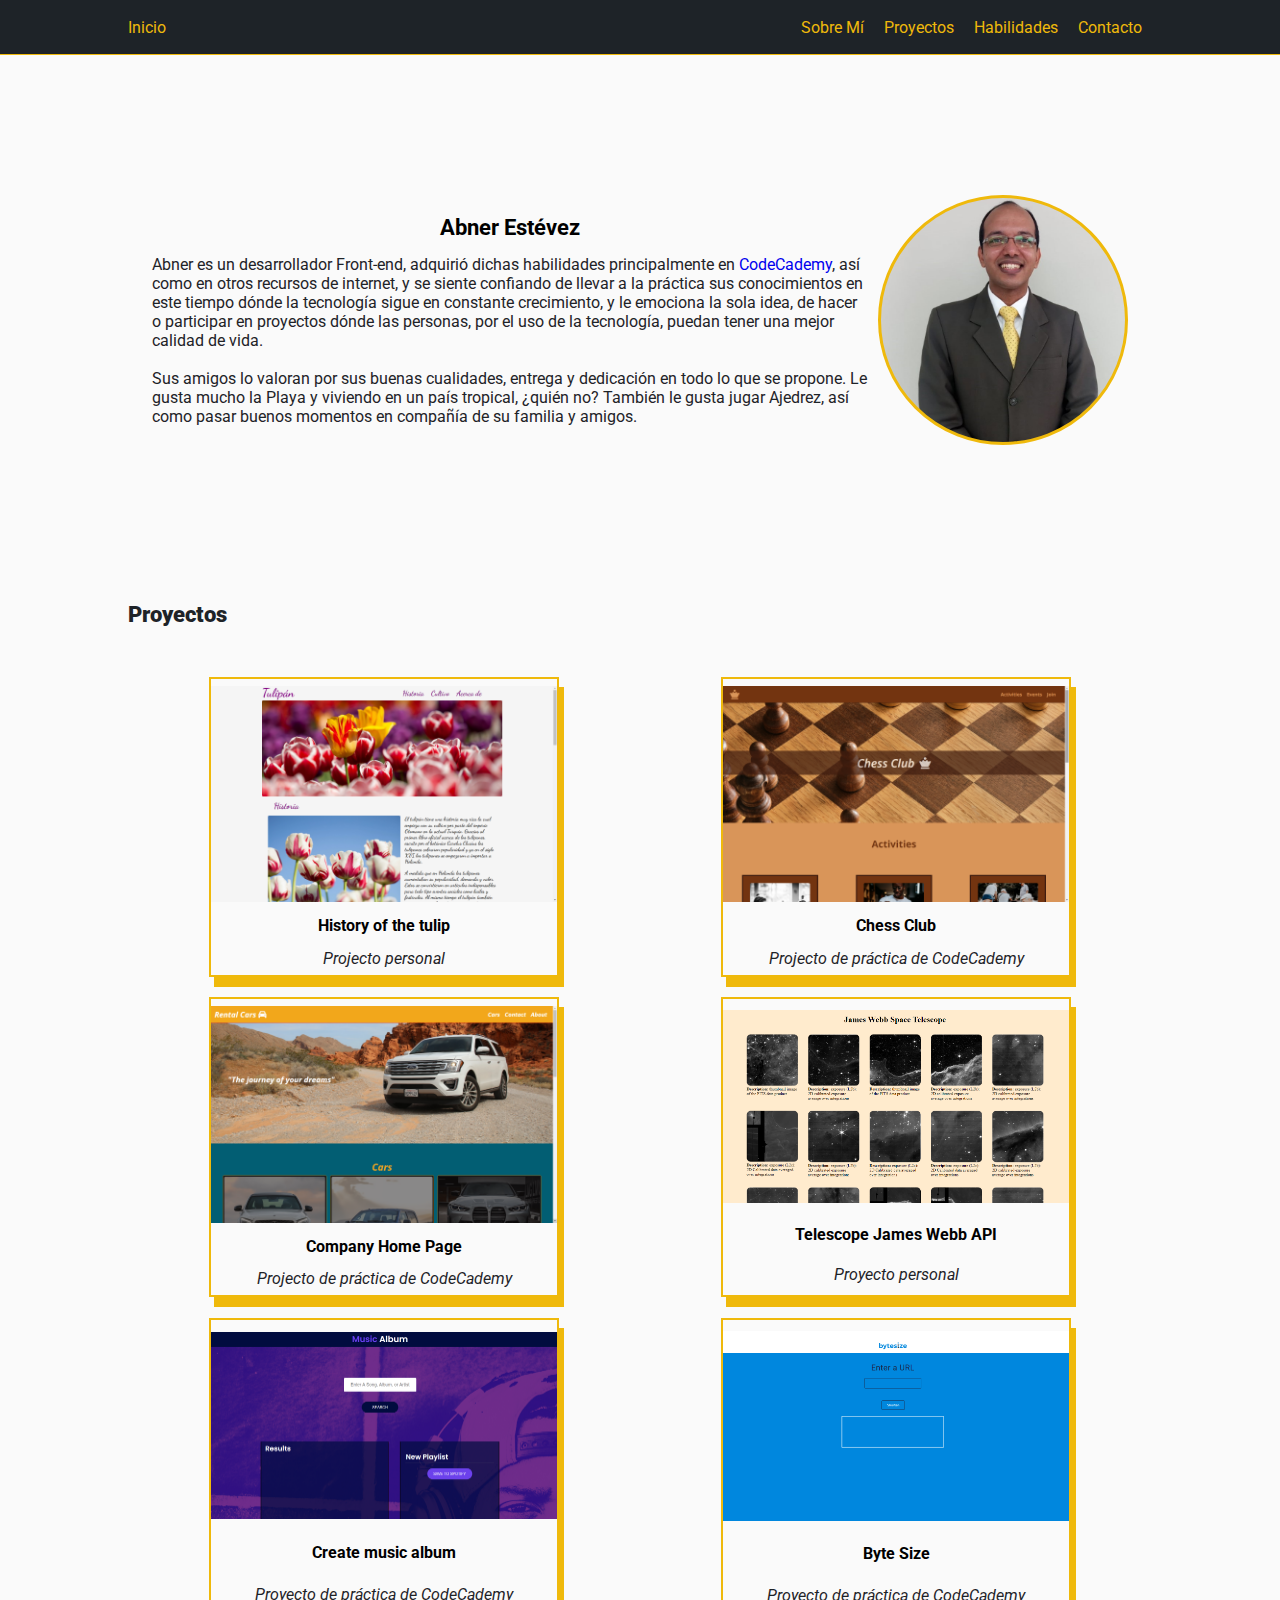
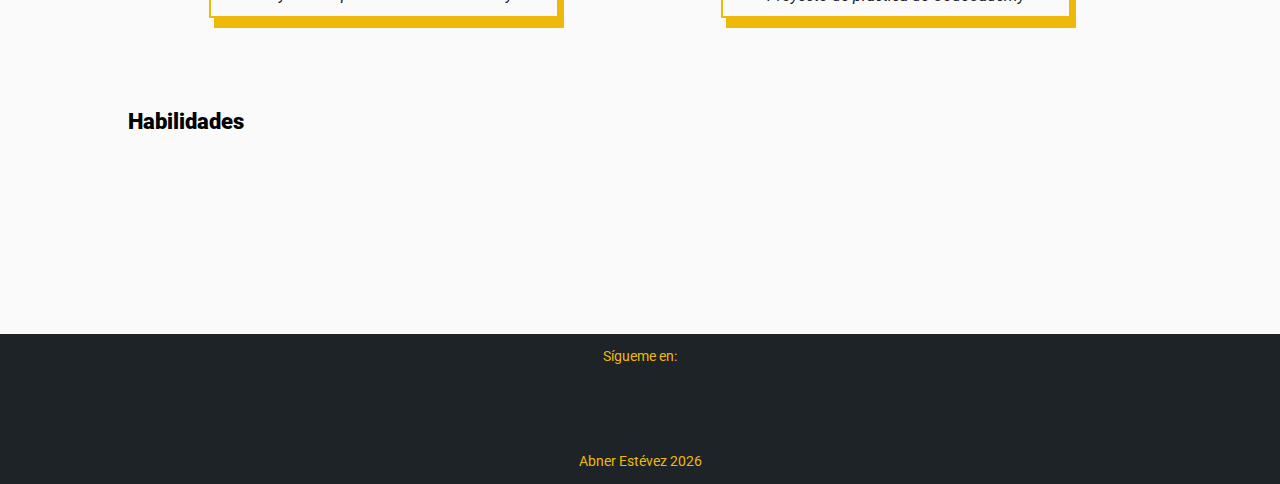
<file: index.html>
<!DOCTYPE html>
<html lang="en">
  <head>
    <meta charset="UTF-8" />
    <meta http-equiv="X-UA-Compatible" content="IE=edge" />
    <meta name="description" content="Abner Estevez">
    <meta name="viewport" content="width=device-width, initial-scale=1.0" />
    <link rel="stylesheet" href="./style.css" />
    <link rel="shortcut icon" href="./img/favicon.png" type="image/x-icon" />
    <link
      rel="stylesheet"
      href="https://cdnjs.cloudflare.com/ajax/libs/font-awesome/6.1.2/css/all.min.css"
      integrity="sha512-1sCRPdkRXhBV2PBLUdRb4tMg1w2YPf37qatUFeS7zlBy7jJI8Lf4VHwWfZZfpXtYSLy85pkm9GaYVYMfw5BC1A=="
      crossorigin="anonymous"
      referrerpolicy="no-referrer"
    />
    <link rel="preconnect" href="https://fonts.googleapis.com" />
    <link rel="preconnect" href="https://fonts.gstatic.com" crossorigin />
    <link
      href="https://fonts.googleapis.com/css2?family=Noto+Sans:ital,wght@0,100;0,700;1,100;1,600&family=Roboto:wght@100;400;900&display=swap"
      rel="stylesheet"
    />
    <script src="./menuBars.js" defer></script>
    <title>Abner Estévez</title>
  </head>
  <body>
    <header class="header" id="header">
      <div class="home">
        <a href="#">Inicio</a>
      </div>
      <nav class="menu">
        <ul id="menuBars">
          <li><a href="#about-me">Sobre Mí</a></li>
          <li><a href="#projects">Proyectos</a></li>
          <li><a href="#skills">Habilidades</a></li>
          <li><a href="./contact.html">Contacto</a></li>
        </ul>
        <i class="bars fa-solid fa-bars" id="bars"></i>
      </nav>
    </header>
    <main class="main" id="main">
      <section id="about-me" class="about">
        <div class="biografia">
          <h2>Abner Estévez</h2>
          <p>
            Abner es un desarrollador Front-end, adquirió dichas habilidades
            principalmente en
            <a
              href="https://www.codecademy.com/"
              target="_blank"
              rel="noopener noreferrer"
              >CodeCademy</a
            >, así como en otros recursos de internet, y se siente confiando de
            llevar a la práctica sus conocimientos en este tiempo dónde la
            tecnología sigue en constante crecimiento, y le emociona la sola
            idea, de hacer o participar en proyectos dónde las personas, por el
            uso de la tecnología, puedan tener una mejor calidad de vida.
          </p>
          <br />
          <p>
            Sus amigos lo valoran por sus buenas cualidades, entrega y
            dedicación en todo lo que se propone. Le gusta mucho la Playa y
            viviendo en un país tropical, ¿quién no? También le gusta jugar
            Ajedrez, así como pasar buenos momentos en compañía de su familia y
            amigos.
          </p>
        </div>
        <div class="bg-img"></div>
      </section>
      <section id="projects" class="projects">
        <div class="container">
          <h2>Proyectos</h2>
          <div class="project-img">
            <a
              href="https://abnera.github.io/tulip/"
              target="_blank"
              rel="noopener noreferrer"
            >
              <img src="./img/tulip.png" alt="" />
            </a>
            <h3>History of the tulip</h3>
            <p>Projecto personal</p>
          </div>
          <div class="project-img">
            <a
              href="https://abnera.github.io/Chess-Club/"
              target="_blank"
              rel="noopener noreferrer"
            >
              <img src="./img/chessClub.png" alt="" />
            </a>
            <h3>Chess Club</h3>
            <p>Projecto de práctica de CodeCademy</p>
          </div>
          <div class="project-img">
            <a
              href="https://abnera.github.io/Company-Home-Page/"
              target="_blank"
              rel="noopener noreferrer"
            >
              <img src="./img/company.png" alt="" />
            </a>
            <h3>Company Home Page</h3>
            <p>Projecto de práctica de CodeCademy</p>
          </div>
          <div class="project-img">
            <a
              href="https://james-webb.netlify.app"
              target="_blank"
              rel="noopener noreferrer"
            >
              <img src="./img/JamesWebb.PNG" alt="Website JamesWebb" />
            </a>
            <h3>Telescope James Webb API</h3>
            <p>Proyecto personal</p>
          </div>
          <div class="project-img">
            <a
              href="https://ja-mm-ing.netlify.app/"
              target="_blank"
              rel="noopener noreferrer"
            >
              <img src="./img/MusicAlbum.PNG" alt="Website MusicAlbum" />
            </a>
            <h3>Create music album</h3>
            <p>Proyecto de práctica de CodeCademy</p>
          </div>
          <div class="project-img">
            <a
              href="https://abnera.github.io/byte-size/"
              target="_blank"
              rel="noopener noreferrer"
            >
              <img src="./img/byteSize.PNG" alt="Byte Size" />
            </a>
            <h3>Byte Size</h3>
            <p>Proyecto de práctica de CodeCademy</p>
          </div>
        </div>
      </section>
      <section id="skills" class="skills">
        <h2>Habilidades</h2>
        <div>
          <i class="fa-brands fa-html5"></i>
          <i class="fa-brands fa-css3"></i>
          <i class="fa-brands fa-js"></i>
          <i class="fa-brands fa-git"></i>
          <i class="fa-brands fa-github"></i>
          <i class="fa-solid fa-universal-access"></i>
          <i class="fa-brands fa-react"></i>
        </div>
      </section>
    </main>
    <footer class="footer">
      <div class="container-footer">
        <p>Sígueme en:</p>
        <div class="redes">
          <a
            href="https://www.instagram.com/estevez_abner/"
            target="_blank"
            rel="noopener noreferrer"
          >
            <i class="fa-brands fa-instagram"></i>
          </a>
          <a href="#">
            <i class="fa-brands fa-twitter"></i>
          </a>
          <a
            href="https://github.com/abnerA"
            target="_blank"
            rel="noopener noreferrer"
          >
            <i class="fa-brands fa-github"></i>
          </a>
          <a
            href="https://www.linkedin.com/in/abner-estevez/"
            target="_blank"
            rel="noopener noreferrer"
          >
            <i class="fa-brands fa-linkedin"></i>
          </a>
        </div>
        <p>Abner Estévez <script> document.write(new Date().getFullYear()) </script></p>
      </div>
    </footer>
  </body>
</html>
</file>
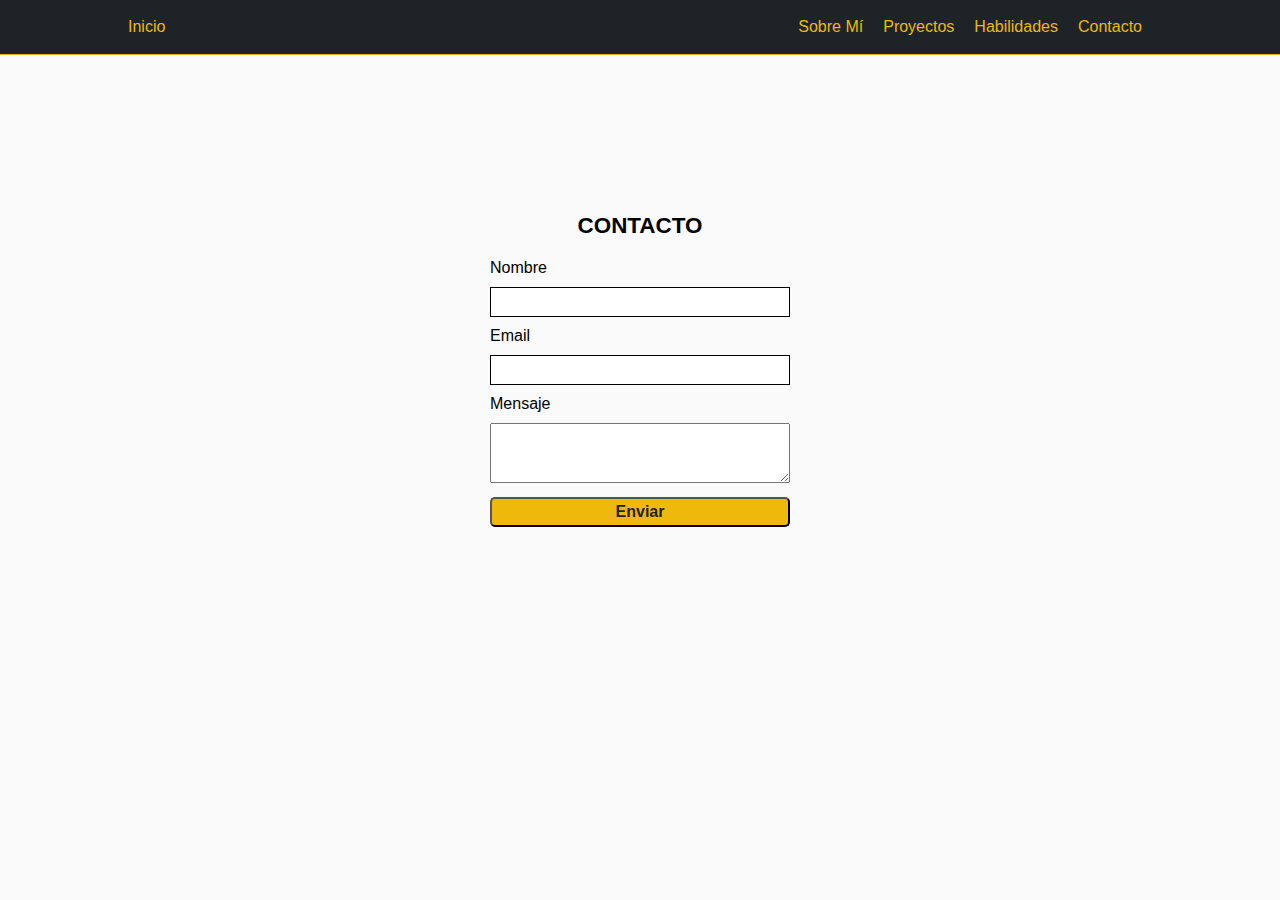
<file: contact.html>
<!DOCTYPE html>
<html lang="en">
<head>
    <meta charset="UTF-8">
    <meta http-equiv="X-UA-Compatible" content="IE=edge">
    <meta name="viewport" content="width=device-width, initial-scale=1.0">
    <link rel="stylesheet" href="./style.css">
    <link rel="shortcut icon" href="./img/favicon.png" type="image/x-icon">
    <link
    rel="stylesheet"
    href="https://cdnjs.cloudflare.com/ajax/libs/font-awesome/6.1.2/css/all.min.css"
    integrity="sha512-1sCRPdkRXhBV2PBLUdRb4tMg1w2YPf37qatUFeS7zlBy7jJI8Lf4VHwWfZZfpXtYSLy85pkm9GaYVYMfw5BC1A=="
    crossorigin="anonymous"
    referrerpolicy="no-referrer"
  />
    <script src="./menuBars.js" defer></script>
    <title>Abner Estévez</title>
</head>
<body>
    <header class="header" id="header">
        <div class="home">
            <a href="./index.html">Inicio</a>
        </div>
        <nav class="menu">
            <ul id="menuBars">
                <li><a href="./#about-me">Sobre Mí</a></li>
                <li><a href="./#projects">Proyectos</a></li>
                <li><a href="./#skills">Habilidades</a></li>
                <li><a href="#contact">Contacto</a></li>
            </ul>
            <i class="bars fa-solid fa-bars" id="bars"></i>
        </nav>
    </header>
    <main class="main" id="main">
        <div class="container-form">
            <h1>CONTACTO</h1>
            <div class="form">
                <form name="contact" netlify>
                    <label for="name">Nombre</label>
                    <br>
                    <input type="text" name="user_name" id="name" required>
                    <br>
                    <label for="email">Email</label>
                    <br>
                    <input type="email" name="user_email" id="email" required>
                    <br>
                    <label for="msg">Mensaje</label>
                    <br>
                    <textarea id="msg" name="user_message" required></textarea>
                    <br>
                    <button type="submit">Enviar</button>
                </form>
            </div>
        </div>

    </main>
</body>
</html>
</file>
<file: style.css>
* {
  padding: 0;
  margin: 0;
  box-sizing: border-box;
  font-size: 16px;
}

:root {
  --primary: #1e2328;
  --second: #fafafa;
  --text: #1e2328;
  --title: #efb90b;
}

body {
  background-color: var(--second);
  font-family: "Roboto", sans-serif;
  width: 100%;
  margin: 0 auto;
  display: grid;
  grid-template-areas: "header" "main" "footer";
  grid-template-columns: 100%;
}

a {
  text-decoration: none;
}

/* Header */

.header {
  background-color: var(--primary);
  width: 100%;
  height: 55px;
  border-bottom: 1px solid var(--title);
  position: fixed;
  display: flex;
  justify-content: space-between;
  align-items: center;
}

.header .home {
  margin-left: 10%;
}

.header a {
  color: var(--title);
  font-size: 1rem;
}

.header a:hover {
  text-decoration: underline;
  color: var(--second);
  transition: color;
  transition-duration: 500ms;
}

.header a:active {
  font-size: 0.9rem;
}

.header .menu {
  display: flex;
  flex-direction: row;
  justify-content: flex-end;
  align-items: center;
  width: 80%;
  margin-right: 10%;
}

.header .menu ul {
  display: flex;
  justify-content: flex-end;
  list-style-type: none;
}

.header .menu ul a {
  text-decoration: none;
  margin: 0 10px;
  color: var(--title);
}

.header .menu ul a:hover {
  text-decoration: underline;
  color: var(--second);
  transition: color;
  transition-duration: 250ms;
}

.header .menu ul a:active {
  font-size: 0.9rem;
}

.header .menu ul li {
  padding: 5px 0px;
  list-style: none;
}

.menu .bars {
  color: var(--title);
  display: none;
}

/* Main */

.main {
  margin: 70px 10% 0 10%;
}

@media only screen and (max-width: 500px) {
  /* drop-down */

  .main1 {
    margin: 140px 10% 0 10%;
  }

  .header1 {
    height: auto;
  }

  .header .menu ul {
    display: none;
  }

  .menu .bars {
    display: block;
    color: var(--title);
    font-size: 1.5rem;
  }

  .header .menu .drop-down {
    width: 100%;
    display: flex;
    height: auto;
    flex-direction: column;
    justify-content: center;
    align-items: center;
  }
}

/* Container Form */

.container-form {
  width: 100%;
  height: 600px;
  display: flex;
  flex-direction: column;
  justify-content: center;
  align-items: center;
}

.container-form h1 {
  margin-bottom: 20px;
  font-size: 1.4rem;
}

.container-form .form form {
  margin: 0 auto;
  width: 300px;
  height: auto;
  display: block;
}

input {
  margin: 10px 0px;
  height: 30px;
  width: 300px;
  border: 1px solid black;
  padding-left: 3px;
}

input:focus {
  border: 2px solid var(--title);
  box-shadow: 0px 0px 3px 1px var(--title);
  outline: none;
}

textarea {
  width: 300px;
  height: 60px;
  padding-left: 3px;
  margin-top: 10px;
}

textarea:focus {
  border: 2px solid var(--title);
  box-shadow: 0px 0px 3px 1px var(--title);
  outline: none;
}

button {
  width: 100%;
  height: 30px;
  background-color: var(--title);
  color: var(--primary);
  border-radius: 5px;
  font-weight: bold;
  margin-top: 10px;
}

button:hover {
  cursor: pointer;
  background-color: var(--second);
  transition: background-color;
  border: solid 3px var(--title);
  transition-duration: 250ms;
}

button:active {
  background-color: var(--primary);
  color: var(--second);
  border: #1e2328;
  height: 25px;
}

/* About Me */

.about {
  width: 100%;
  height: 500px;
  display: flex;
  flex-direction: row;
  flex-wrap: wrap;
  align-items: center;
  justify-content: center;
}

.about .biografia {
  width: 70%;
  height: 300px;
  display: flex;
  flex-direction: column;
  align-items: center;
  justify-content: center;
  margin-right: 10px;
}

.about .biografia h2 {
  padding-bottom: 15px;
  font-size: 1.4rem;
}

.about .biografia p {
  color: var(--text);
}

.about .bg-img {
  background-image: url(./img/Abner\ Estévez.jfif);
  background-position: center;
  background-size: cover;
  background-repeat: no-repeat;
  border-radius: 50%;
  border: solid 3px var(--title);
  width: 250px;
  height: 250px;
}

/* Projects */

.projects {
  height: 600px;
  height: auto;
  z-index: 1;
}

.projects h2 {
  font-size: 1.4rem;
  flex-basis: 100%;
  padding-top: 3%;
  margin-bottom: 40px;
  font-weight: 900;
  color: var(--text);
}

.projects .container {
  width: 100%;
  height: auto;
  display: flex;
  justify-content: space-around;
  flex-wrap: wrap;
  align-items: center;
}

.project-img {
  width: 350px;
  min-height: 300px;
  border: solid 2px var(--title);
  margin: 1%;
  box-shadow: 5px 10px var(--title);
  display: flex;
  flex-direction: column;
  align-items: center;
  justify-content: space-around;
}

.project-img:hover {
  box-shadow: 10px 20px var(--primary);
  border: solid 2px var(--primary);
  transition-duration: 350ms;
}

.project-img:active {
  box-shadow: 5px 10px var(--primary);
  transition-duration: 150ms;
}

.project-img img {
  width: 100%;
  display: flex;
}

.project-img p {
  text-align: center;
  font-style: italic;
  color: var(--text);
}

/* Skills */

.skills h2 {
  font-size: 1.4rem;
  margin-top: 80px;
  font-weight: 900;
}

.skills div {
  width: 100%;
  height: 200px;
  display: flex;
  justify-content: space-around;
  align-items: center;
  flex-wrap: wrap;
}

.skills div i {
  font-size: 2.5rem;
}

.skills div i:hover {
  color: var(--title);
  transition: color;
  transition-duration: 350ms;
}

/* Footer */

.footer {
  width: 100%;
  height: 150px;
  background-color: var(--primary);
  display: flex;
  align-items: center;
  justify-content: center;
}

.footer .container-footer {
  display: flex;
  height: 100%;
  flex-direction: column;
  justify-content: space-around;
  align-items: center;
}

.footer .container-footer p {
  font-size: 0.9rem;
  color: var(--title);
  font-weight: 400;
}

.redes a i {
  font-size: 1.6rem;
  margin: 0 20px;
  color: var(--title);
}

.redes a i:hover {
  color: var(--second);
  transition: color;
  transition-duration: 350ms;
}

@media only screen and (max-width: 1200px) {
  .about {
    height: auto;
  }

  .about .biografia {
    width: 100%;
    height: auto;
  }

  .about .bg-img {
    margin-top: 20px;
  }

  .project-img {
    margin: 15px;
  }
}

@media only screen and (max-width: 400px) {
  .about .biografia {
    width: 100%;
    height: auto;
    margin-bottom: 20px;
    margin-right: 0px;
  }
  .projects h2 {
    flex-basis: 100%;
    padding-top: 20px;
    margin: 40px 0px;
    font-weight: 900;
    color: var(--text);
  }

  .project-img {
    width: 400px;
    margin: 15px;
  }

  .skills div {
    height: auto;
  }

  .skills div i {
    font-size: 2rem;
    padding: 15px;
  }
}

@media only screen and (max-width: 280px) {
  .header .home {
    margin-left: 5%;
  }

  .main {
    margin: 60px 2% 0 2%;
  }

  .about .biografia {
    width: 90%;
    height: auto;
  }
  .projects h2 {
    font-size: 1.4rem;
    margin-left: 5%;
  }

  .about .bg-img {
    border-radius: 50%;
    width: 200px;
    height: 200px;
  }

  .project-img {
    width: 400px;
    margin: 15px;
  }

  .skills h2 {
    margin-left: 5%;
  }

  .skills div i {
    font-size: 1.5rem;
  }

  .footer {
    height: 100px;
  }
  .redes a i {
    font-size: 1rem;
  }
}
</file>
